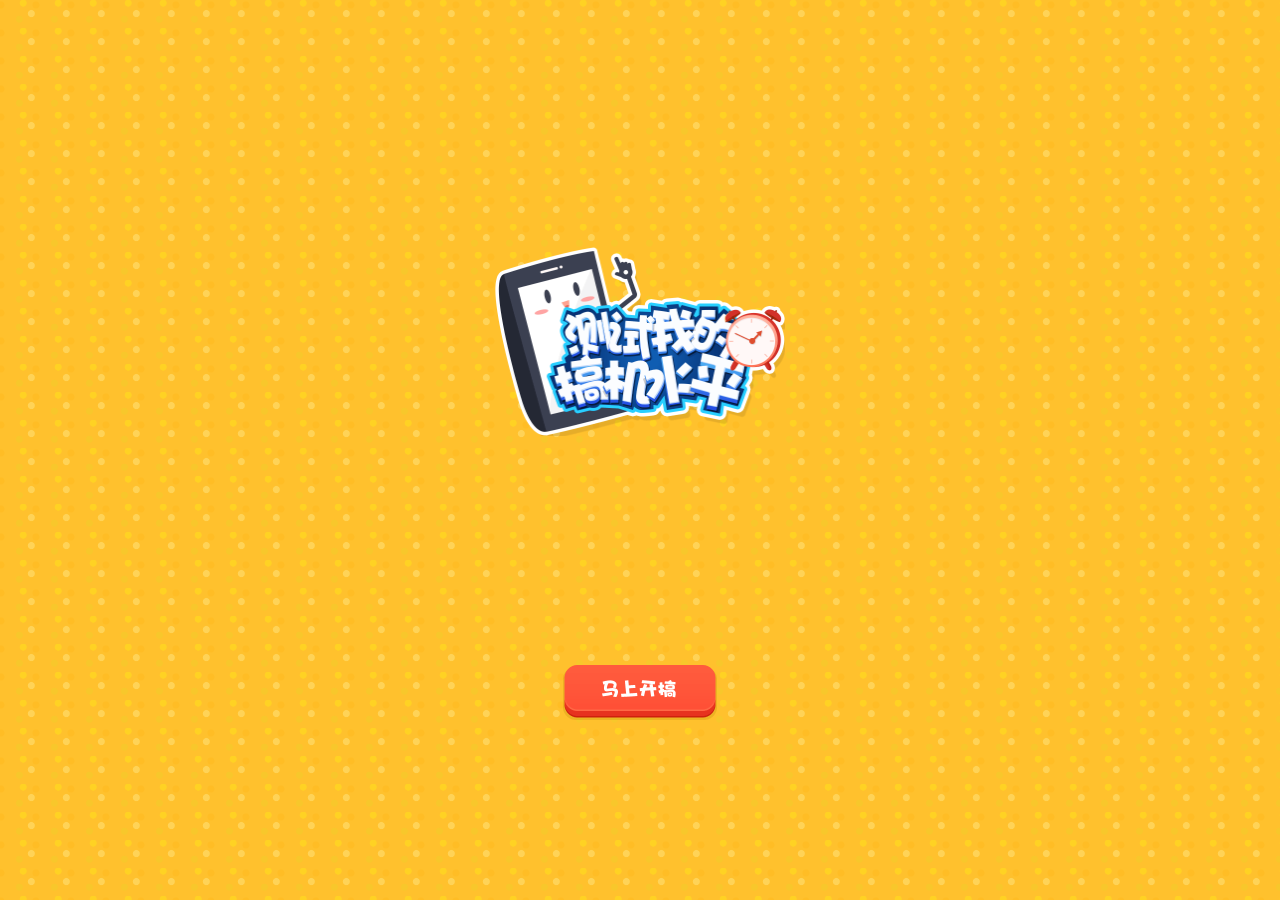
<file: public/main.html>
<!DOCTYPE html>
<html>
<head>
<meta http-equiv="content-type" content="text/html; charset=utf-8" />
<meta http-equiv="Cache-Control" content="no-cache" />
<meta name="viewport" content="width=device-width, initial-scale=1.0, maximum-scale=1.0, minimum-scale=1.0, user-scalable=no" />
<link rel="stylesheet" type="text/css" href="css/main.css?123" />
<title>测试我的搞机水平</title>
</head>

<body>

<div id="slide">
    <h3 class="logo"></h3>
    <ul id="slide_ul" class="slide cf">
      <li>
        <div class="homeimg"><img src="images/home.png"></div>
        <div class="btn btn-start"><span>马上开搞</span></div>
      </li>

      <!--第一个问题-->
      <li>
        <h1><img src="images/problem1.png" alt="以下哪个是蹲坑必备？"/></h1>
        <div class="answer">
          <label class="c-a" data-add="11" data-sel="1">纸<input type="radio" name="answer1"></label>
          <label class="c-b" data-add="20" data-sel="2" data-result="0">手机<input type="radio" name="answer1"></label>
          <label class="c-c" data-add="10" data-sel="3">便当<input type="radio" name="answer1"></label>
        </div>
        <div class="btn btn-next"><span>下一题</span></div>
      </li>
      <!--第一个问题end-->

      <!--第2个问题-->
      <li>
        <h1><img src="images/problem2.png" alt="睡觉前你喜欢做什么？"/></h1>
        <div class="answer">
          <label class="c-a" data-add="20" data-sel="4" data-result="1">玩手机<input type="radio" name="answer2"></label>
          <label class="c-b" data-add="11" data-sel="5">运动<input type="radio" name="answer2"></label>
          <label class="c-c" data-add="10" data-sel="6">思考人生<input type="radio" name="answer2"></label>
        </div>
        <div class="btn btn-next"><span>下一题</span></div>
      </li>
      <!--第2个问题end-->

      <!--第3个问题-->
      <li>
        <h1><img src="images/problem3.png" alt="上学时，老师夺走过你的什么？"/></h1>
        <div class="answer">
          <label class="c-a" data-add="11" data-sel="7">漫画书<input type="radio" name="answer3"></label>
          <label class="c-b" data-add="30" data-sel="8" data-result="2">手机<input type="radio" name="answer3"></label>
          <label class="c-c" data-add="10" data-sel="9">心<input type="radio" name="answer3"></label>
        </div>
        <div class="btn btn-next"><span>下一题</span></div>
      </li>
      <!--第3个问题end-->

      <!--第4个问题-->
      <li>
        <h1><img src="images/problem4.png" alt="你经常习惯性做以下哪种动作"/></h1>
        <div class="answer">
          <label class="c-a" data-add="13" data-sel="10" style="text-indent:38px;font-size:16px;">反复按手机开机键<input type="radio" name="answer4"></label>
          <label class="c-b" data-add="22" data-sel="11" style="text-indent:38px;font-size:16px;">反复解锁手机再锁上<input type="radio" name="answer4"></label>
          <label class="c-c" data-add="16" data-sel="12" style="text-indent:38px;font-size:16px;">反复掏出手机看时间<input type="radio" name="answer4"></label>
        </div>
        <div class="btn btn-next"><span>下一题</span></div>
      </li>
      <!--第4个问题end-->

      <li id="p5" class="result">
        <p id="nickname" class="title-name"></p>
        <div class="title-img"><img id="resultimg" src="images/home.png" /></div>


        <h2 id="p5_h2"></h2>
        <div id="uc" class="uc">
          <div class="score-wrap"><img src="images/gaoji.png"><b id="score">10</b><img src="images/gaoji_fen.png"></div>
          <div class="btn-share-last"><b id="share">分享</b></div>
          <div class="btn-replay"><b onclick="location.reload();">再玩</b></div>
        </div>

        <div class="btn-toend"><span>UC大事件</span></div>
      </li>


      <li>
        <div class="des">
          <p>你知道每天有多少人在用UC么？</p>
          <p>1亿人</p>
          <p>手拉手能绕地球4.24圈</p>
          <p>每天有1亿人打开手机浏览UC；</p>
          <p>每天有1亿双眼睛带着UC看世界；</p>
          <p>每天有1亿颗心脏与UC一起跳动。</p>
          <p>这是何等幸福和幸运？感谢有你，</p>
          <p>明天会更好！</p>
        </div>
        <div class="uc">
          <div class="btn-share-last"><b id="share_uc">分享</b></div>
          <div class="btn-replay"><b onclick="location.reload();">再玩</b></div>
        </div>
      </li>

    </ul>

    <div id="mask" class="mask"></div>

</div>


<script type="text/javascript">
    var _paq = _paq || [];
    (function(){
        var u="http://track.uc.cn:9080/";
        _paq.push(['setSiteId', '04a003a31a0c']);
        _paq.push(['setDocumentTitle',  'test']);
        _paq.push(['setTrackerUrl', u+'collect?uc_param_str=dnfrcpve']);
        _paq.push(['trackPageView']);
        _paq.push(['enableLinkTracking']);
        var d=document, g=d.createElement('script'), s=d.getElementsByTagName('script')[0];
        g.type='text/javascript'; g.defer=true; g.async=true;
        g.src=u+'uaest.js';
        s.parentNode.insertBefore(g,s);
    })();
</script>

<script type="text/javascript">
setTimeout(function(){
  window.scrollTo(0, 1);
},10);
//UC浏览器分享
var ua = navigator.userAgent;
var share = document.getElementById("share");
var share_uc = document.getElementById("share_uc");
var mask = document.getElementById("mask");
var nicknames = ['无手机不蹲坑者','深夜砸脸鬼','“埋头苦干”族','手机伴（dan）侣（shen）狗'];
//微信分享
var imgUrl = "http://image.uc.cn/s/uae/g/01/100million/images/like.png";
var link = "http://image.uc.cn/s/uae/g/01/100million/main.html";
var descContent = '我是手机伴（dan）侣（shen）狗，你是什么？去UC浏览器测试下吧。';
var shareTitle = "#UC浏览器日活过亿#";

function browser(){
  if(ua.match(/UCBrowser/)){
    if(ua.match(/iPhone/i) == 'iPhone'){
      share.onclick = share_uc.onclick = myFunction_ios;
    }else{
      share.onclick = share_uc.onclick = myFunction;
    }
  }else{
    share.onclick = share_uc.onclick = function(){
      mask.style.display = 'block';
    };
  }
}

mask.onclick = function(){
  mask.style.display = 'none';
};

function myFunction(){
  var UCBrowserText=ucweb.startRequest("shell.page_share", [shareTitle, descContent, link, '', 'invisible:SinaWeibo,QQWeibo']);
  _paq.push(['setCustomVariable', 3, "shareUC", "adroid",  "page"]);
  _paq.push(['trackEvent', 'shareUC', 'clicked' , 'adroid']);
}
function myFunction_ios() {
  ucbrowser.web_share(shareTitle, descContent, link, '', '', '', 'china');
  _paq.push(['setCustomVariable', 3, "shareUC", "iphone",  "page"]);
  _paq.push(['trackEvent', 'shareUC', 'clicked' , 'iphone']);
}
browser();

</script>

<script type="text/javascript" src="js/slide.js?123"></script>

</body>
</html>
</file>
<file: public/css/main.css>
html, body, div, span, object, iframe, h1, h2, h3, h4, h5, h6, p, blockquote, pre, abbr, address, cite, code, del, dfn, em, img, strong, sub, sup, var, b, i, dl, dt, dd, ol, ul, li, fieldset, form, label, legend, table, caption, tbody, tfoot, thead, tr, th, td, article, aside, canvas, details, figcaption, figure, footer, header, hgroup, menu, nav, section, summary, time, mark, audio, video {
  margin: 0;
  padding: 0;
  border: 0;
  outline: 0;
  font-size: 100%;
  list-style: none;
}
body {
  font-family: Arial, Helvetica,"\5FAE\8F6F\96C5\9ED1";
  color: #fff;
  background: #ffc12d url(../images/bg.png);
  background-size: 35px 28px;
  -webkit-text-size-adjust:100%;
  -webkit-backface-visibility: hidden;
  backface-visibility: hidden;
}
img{
  vertical-align:middle;
}

/*clear*/
.cf:after {
  visibility: hidden;
  display: block;
  font-size: 0;
  content: "";
  clear: both;
  height: 0;
}
a{
  color: #666;
  text-decoration: none;
  -webkit-tap-highlight-color: rgba(0,0,0,0);
}
/*slide-start*/
.slide{
  position: relative;
  float: left;
  width: 100%;
  overflow: hidden;
}
.slide ul{
}
.slide li{
  position: absolute;
  display: none;
  left: 0;
  top: 0;
  width: 100%;
  background: #ffc12d url(../images/bg.png);
  background-size: 35px 28px;
  -webkit-transition: All .3s ease;
}
.slide li h1{
  height: 86px;
  padding-top: 25px;
  text-align: center;
  background: url(../images/headerbg.png);
  background-size: 100% 111px;
}
.slide li h1 img{
  height: 20px;
}
/*slide-end*/

.btn{
  position: absolute;
  left: 50%;
  margin-left: -77px;
  width: 154px;
  height: 55px;
  text-align: center;
  background: url(../images/btnbg.png);
  background-size: 154px 55px;
}
.btn span, .btn b{
  display: block;
  width: 154px;
  height: 55px;
  text-indent: -99em;
  background-image: url(../images/btn_txt.png);
  background-size: 150px 270px;
  overflow: hidden;
}

/*home*/
.homeimg{
  position: absolute;
  top: 38%;
  left: 50%;
  margin: -95px 0 0 -145px;
  width: 290px;
  height: 189px;
}
.homeimg img{
  width: 290px;
  height: 189px;
}
.uc{
   position: absolute;
    bottom: 13%;
    width: 100%;
    padding: 0 20px;
    -webkit-box-sizing: border-box;
}
.btn-start{
  bottom: 20%;
}
.btn-start span{
  background-position: 39px 10px;
}
.btn-next{
  bottom: 22px;
}
.btn-next span{
  background-position: 49px -36px;
}
.btn-share{
  left: 15px;
  bottom: 50px;
  margin-left: 0;
}
.btn-share b{
  background-position: 21px -131px;
}
.btn-share-last{
  float: left;
  width: 118px;
  height: 55px;
  text-align: center;
  background: url(../images/btnbg_s.png);
  background-size: 118px 55px;
}
.btn-share-last b{
  display: block;
  width: 118px;
  height: 55px;
  text-indent: -99em;
  background: url(../images/btn_txt.png) 40px -177px;
  background-size: 150px 270px;
  overflow: hidden;
}
.btn-replay {
  float: right;
  width: 118px;
  height: 55px;
  text-align: center;
  background: url(../images/btnbg_s.png);
  background-size: 118px 55px;
}
.btn-replay b{
  display: block;
  width: 118px;
  height: 55px;
  text-indent: -99em;
  background: url(../images/btn_txt.png) 40px -220px;
  background-size: 150px 270px;
  overflow: hidden;
}

.answer label{
  position: absolute;
  left: 50%;
  display: block;
  width: 230px;
  height: 40px;
  line-height: 58px;
  font-size: 18px;
  font-weight: bold;
  text-align: center;
  margin: -40px 0 0 -115px;
}
.answer input[type="radio"]{
  position: absolute;
  display: block;
  top: 0;
  left: 0;
  width: 226px;
  height: 46px;
  margin-top: 5px;
  background: #3887df;
  border-radius: 23px;
  -webkit-appearance: none;
  -moz-appearance:none;
  appearance: none;
  border: none;
  outline: none;
  box-shadow: 0 2px 0px rgba(12,4,8,.09);
  -webkit-tap-highlight-color: rgba(0,0,0,0);
  z-index: -1;
}
.answer input[type="radio"]:before{
  position: absolute;
  top: -7px;
  left: -10px;
  display: block;
  width: 58px;
  height: 58px;
  background: #fff url(../images/abc.png);
  background-size: 150px 200px;
  background-position: -2px -4px;
  border-radius: 100%;
  content: "";
  box-shadow: 1px 2px 0 #c1d8f9;
  z-index: -1;
}
.answer input[type="radio"]:checked{
  width: 246px;
  height: 56px;
  margin-top: 0;
  margin-left: -5px;
  background: #ff5438;
  border-radius: 28px;
}
.answer input[type="radio"]:checked:before{
  width: 69px;
  height: 69px;
  background-position: -69px 1px;
}
.answer .c-a{
  top:38%;
}
.answer .c-b{
  top:55%;
}
.answer .c-b input[type="radio"]:before{
  background-position: -2px -64px;
}
.answer .c-b input[type="radio"]:checked:before{
  background-position: -69px -59px;
}
.answer .c-c{
  top:72%;
}
.answer .c-c input[type="radio"]:before{
  background-position: -3px -125px;
}
.answer .c-c input[type="radio"]:checked:before{
  background-position: -72px -119px;
}

/*结果*/
.result{
  background: url(../images/result_bg.png) top no-repeat,url(../images/bg.png)!important;
  background-size: 100% 323px,35px 28px!important;
}
.nickname0{
  height: 70px;
  margin: 10px 10px 12px;
  text-align: center;
  background: url(../images/title1.png) center no-repeat;
  background-size: auto 70px;
}
.nickname1{
  height: 70px;
  margin: 10px 10px 12px;
  text-align: center;
  background: url(../images/title2.png) center no-repeat;
  background-size: auto 70px;
}
.nickname2{
  height: 70px;
  margin: 10px 10px 12px;
  text-align: center;
  background: url(../images/title3.png) center no-repeat;
  background-size: auto 70px;
}
.nickname3{
  height: 70px;
  margin: 10px 10px 12px;
  text-align: center;
  background: url(../images/title4.png) center no-repeat;
  background-size: auto 70px;
}
.title-img{
  margin: 0 15px;
  border-radius: 5px;
  box-shadow: 0 2px 0 rgba(217,151,22,.4);
}
.title-img img{
  width: 100%;
  border-radius: 5px;
}
.score-wrap{
  height: 60px;
  margin-bottom: 20px;
  text-align: center;
}
.score-wrap img{
  height: 40px;
}
.score-wrap b{
  margin: 0 5px;
  font-size: 56px;
  color: #ff3a3a;
  text-shadow: 1px 3px 0 #bc1212;
  vertical-align: -10px;
}
.btn-toend{
  position: absolute;
  left: 0;
  bottom: 0;
  display: block;
  width: 100%;
  height: 40px;
  text-align: center;
}
.btn-toend:after{
  position: absolute;
  left: 50%;
  bottom: 8px;
  width: 10px;
  height: 10px;
  margin-left: -6px;
  border-top: 2px #ff5136 solid;
  border-right: 2px #ff5136 solid;
  content: "";
  -webkit-transform: rotate(135deg);
}
.btn-toend span{
  display: inline-block;
  font-size: 16px;
  color: #ff5036;
  -webkit-animation:scaletxt 1s ease-in-out infinite;
}
@-webkit-keyframes scaletxt {
  0% {-webkit-transform:scale(.8);}
  50% {-webkit-transform:scale(1.1);}
  100% {-webkit-transform:scale(.8);}
}

.des{
  position: absolute;
  top: 22%;
  left: 50%;
  width: 260px;
  min-height: 282px;
  margin: -70px 0 0 -130px;
  padding: 35px 17px;
  font-size: 15px;
  color: #53565d;
  background: url(../images/round.png) 28px 5px no-repeat,url(../images/round.png) 210px 5px no-repeat,url(../images/box_r.png) right bottom no-repeat,url(../images/box_bg.png) bottom repeat-x,#fff;
  background-size: 17px 18px,17px 18px,75px 41px,4px 41px;
  -webkit-box-sizing: border-box;
  border-bottom:5px #d19d25 solid;
}
.des p{
  margin-bottom:6px;
}

.mask{
  position: absolute;
  top: 0;
  left: 0;
  display: none;
  width: 100%;
  height: 100%;
  background: rgba(0,0,0,.6) url(../images/mask.png) no-repeat 80% 0;
  background-size: 270px 114px;
  z-index: 200;
}
</file>
